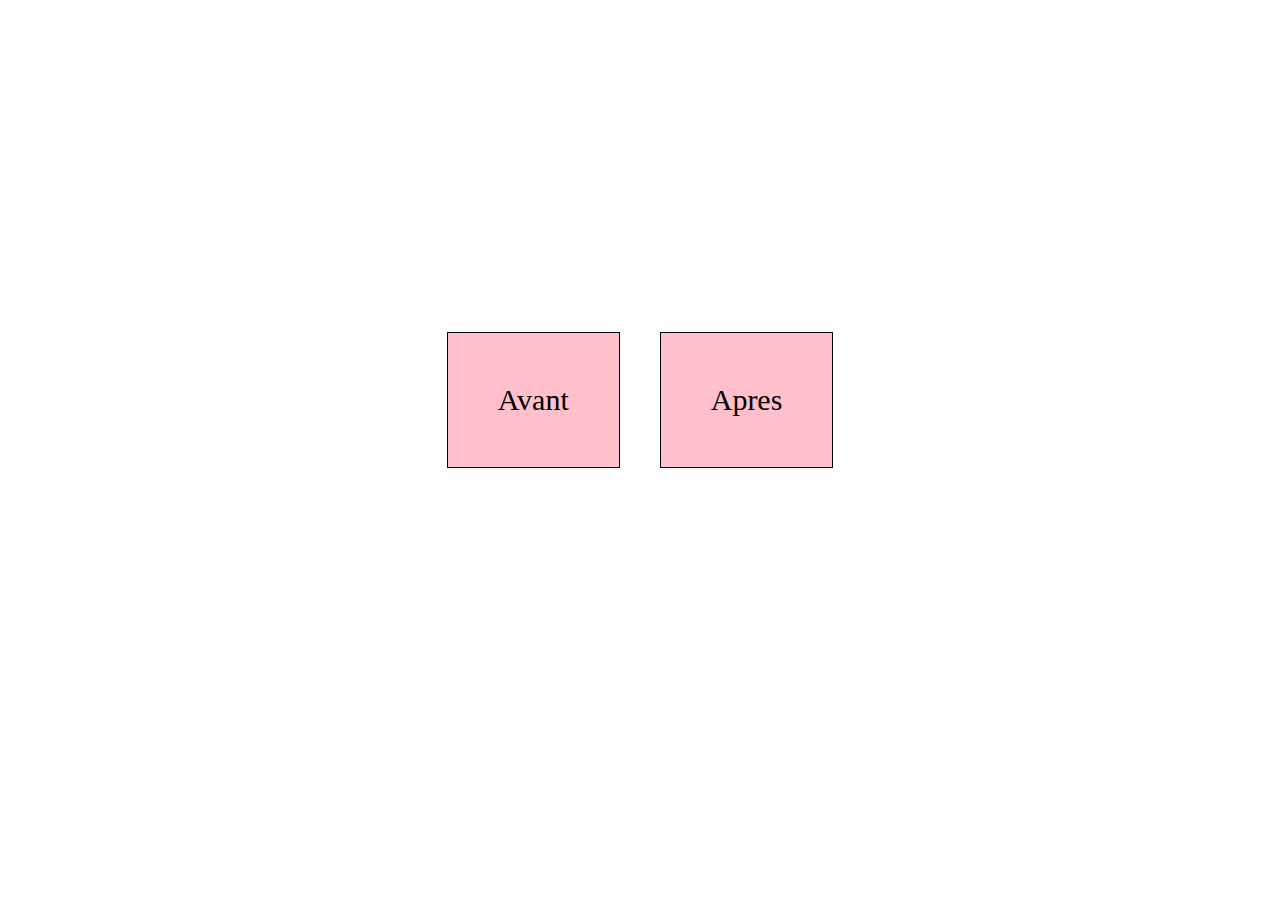
<file: index.html>
<!DOCTYPE html>
<html lang="fa-instagram">
<head>
    <meta charset="UTF-8">
    <meta http-equiv="X-UA-Compatible" content="IE=edge">
    <meta name="viewport" content="width=device-width, initial-scale=1.0">
    <title>Projet 4</title>
    <link rel="stylesheet" type="text/css" href="style.css">
</head>
<body>
    <div class="container">
        <a href="./Starting website/index.html" class="before">
            Avant
        </a>
        <a href="./Modified_website/index.html" class="after">
            Apres
        </a>
    </div>
    
</body>
</html>
</file>
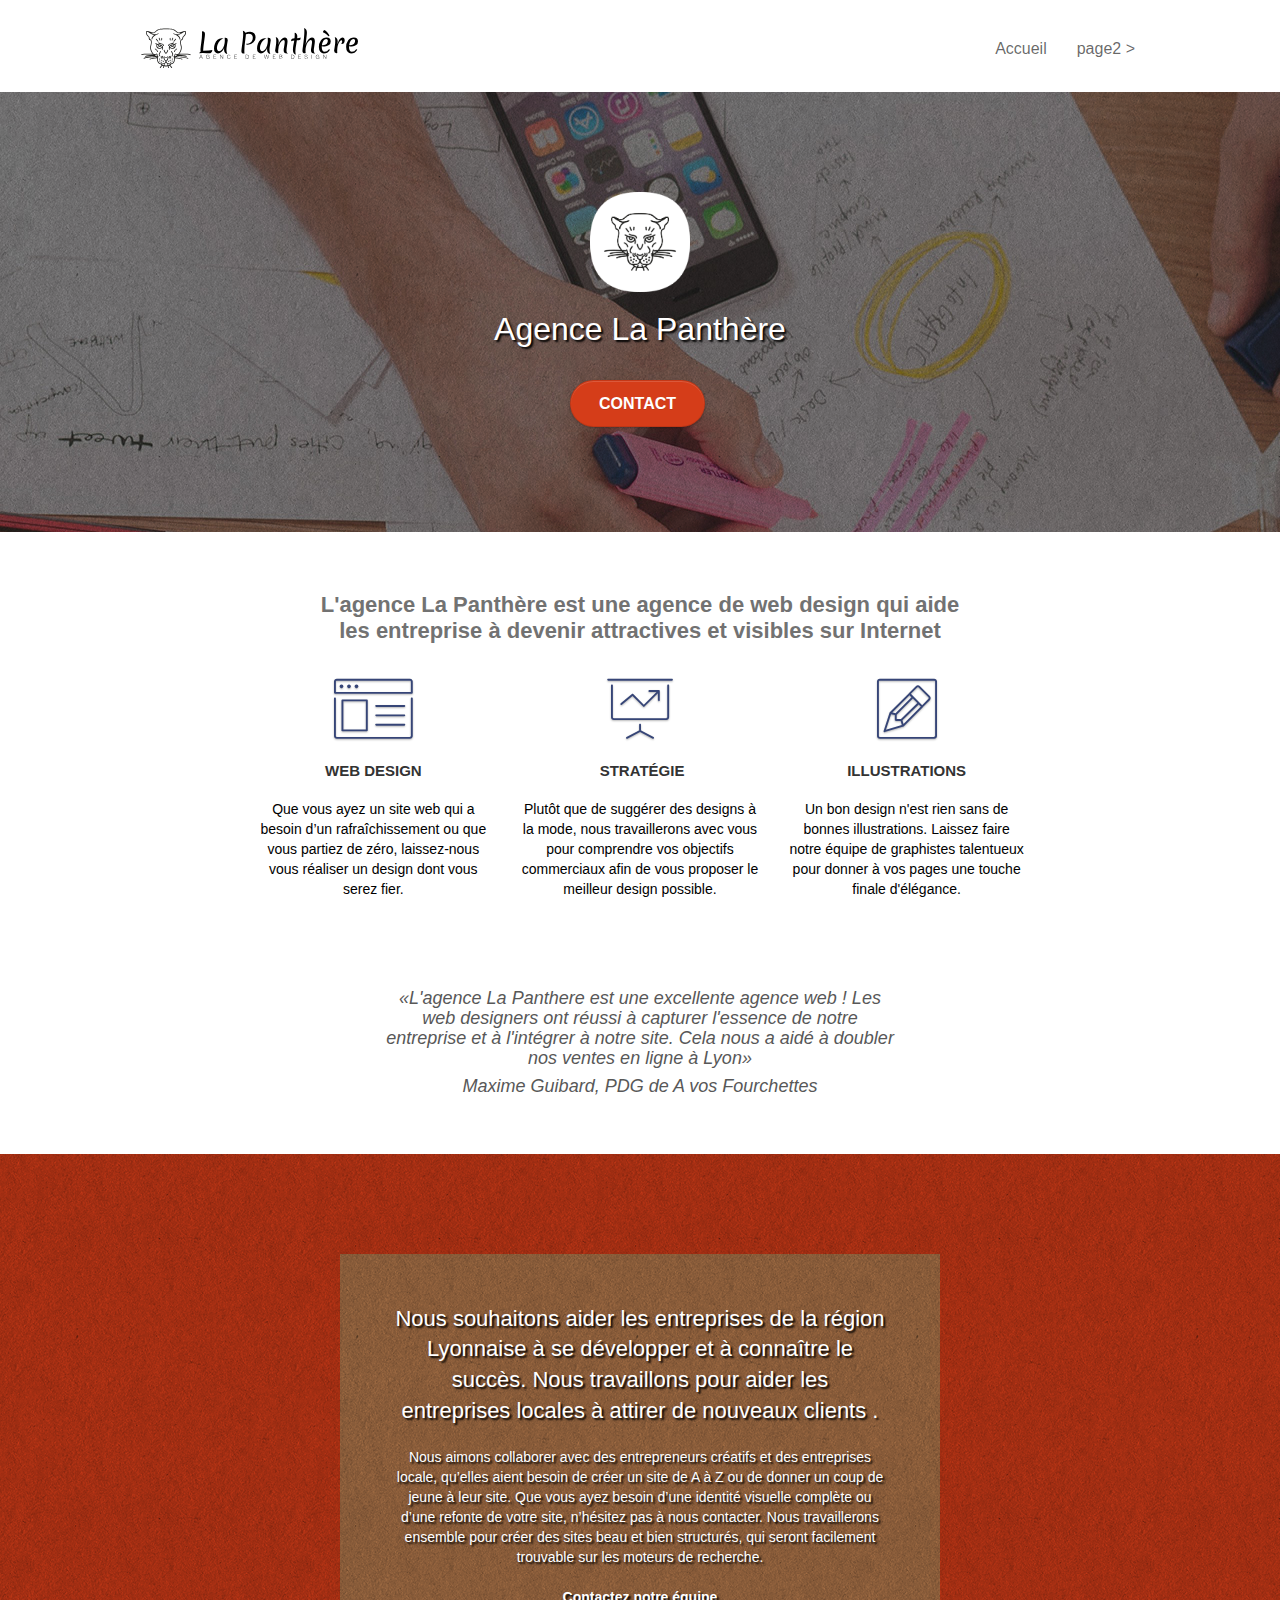
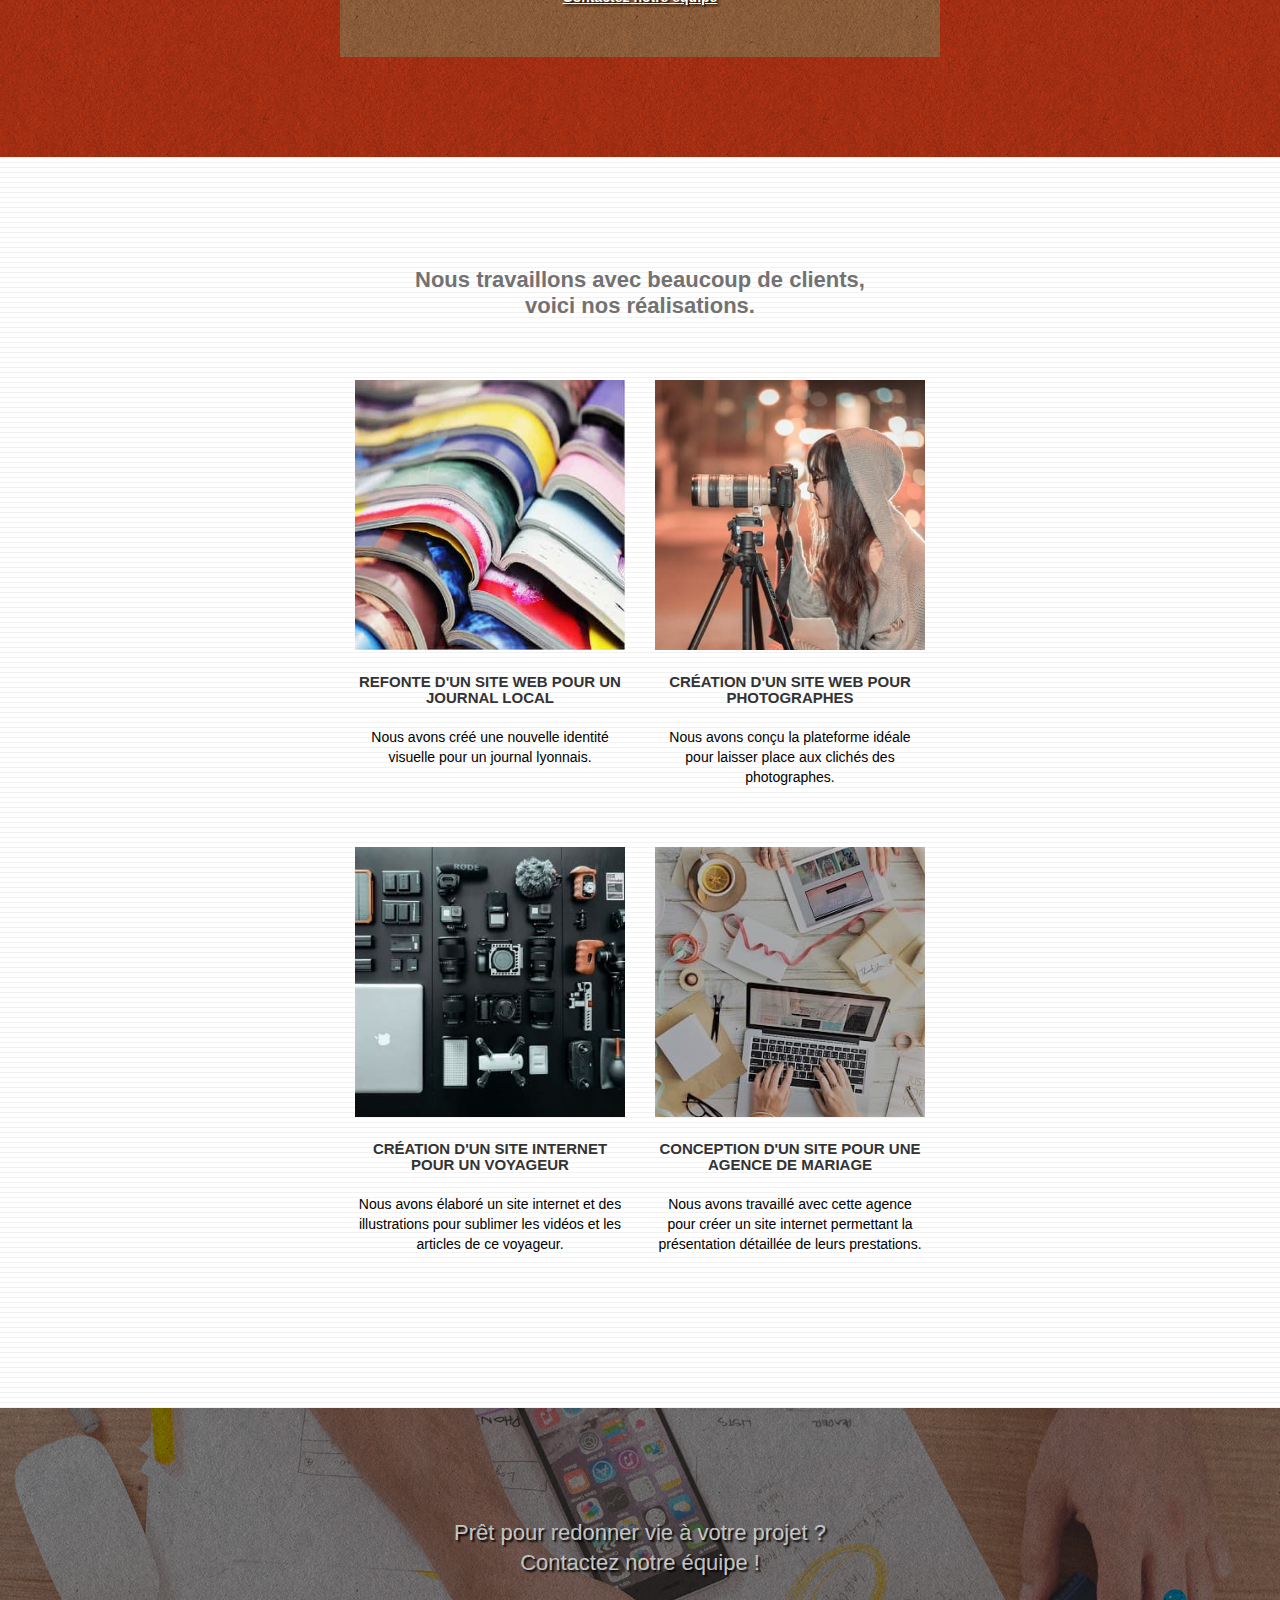
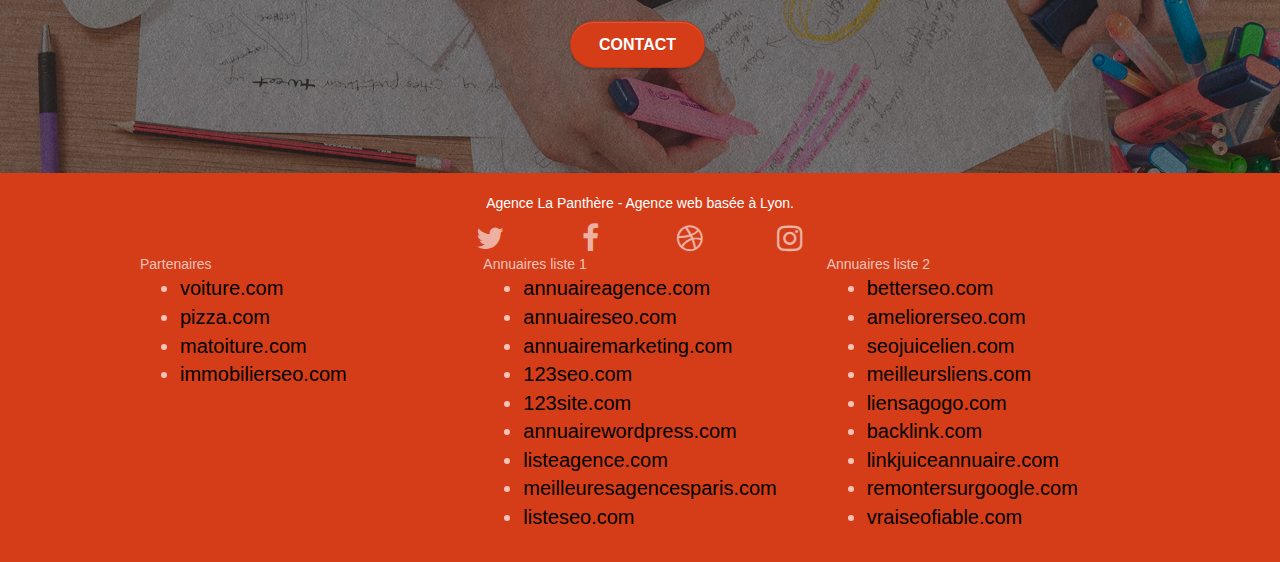
<file: Modified_website/index.html>
<!doctype html>
<html lang="fr">
<head>
    <meta charset="utf-8">
    <meta name="keywords" content="seo, google, site web, site internet, agence design paris, agence design, agence design,agence design,agence design,agence design,agence design,agence design,agence design,agence design">
	<meta name="description" content="Situé à Lyon , nos expert sont à votre disposition afin de réaliser pour vous une site web dont l'ergonomie et le design sont à votre image">
    <meta name="viewport" content="width=device-width, initial-scale=1.0, viewport-fit=cover">
    <link rel="shortcut icon" type="image/png" href="favicon.jpg">
    
	<link rel="stylesheet" type="text/css" href="./css/bootstrap.css">
	<link rel="stylesheet" type="text/css" href="style.css">
	<link rel="stylesheet" type="text/css" href="./css/font-awesome.css">
	<link rel="stylesheet" type="text/css" href="./css/et-line.css">
	
    
	<script src="./js/jquery-2.1.0.js"></script>
	<script src="./js/bootstrap.js"></script>
	<script src="./js/blocs.js"></script>
	<script src="./js/jquery.touchSwipe.js" defer></script>
	<script src="./js/gmaps.js"></script>

    <title>Entreprise de Webdesign à Lyon | La Panthere</title>

    
<!-- Analytics -->
 
<!-- Analytics END -->
    
</head>
<body>
<!-- Principal conteneur -->
<div class="page-container">
    
<!-- bloc-0 -->
<div class="bloc bgc-white l-bloc " id="bloc-0">
	<div class="container bloc-sm">

		<nav class="navbar row">
			<div class="navbar-header">
				<a class="navbar-brand" href="index.html"><img src="img/agence-la-panthere-monochrome.svg" alt="Agence de Webdesign situé à lyon La Panthere Logo" height="40" /></a>
				<button id="nav-toggle" type="button" class="ui-navbar-toggle navbar-toggle" data-toggle="collapse" data-target=".navbar-1">
					<span class="sr-only">Toggle navigation</span><span class="icon-bar"></span><span class="icon-bar"></span><span class="icon-bar"></span>
				</button>
			</div>
			<div class="collapse navbar-collapse navbar-1 special-dropdown-nav">
				<ul class="site-navigation nav navbar-nav">
					<li>
						<a href="index.html">Accueil</a>
					</li>
					<li>
					</li>
					<li>
						<a href="page2.html">page2 &gt;</a>
					</li>
				</ul>
			</div>
		</nav>
	</div>
</div>
<!-- bloc-0 END -->

<!-- bloc-1-presentation -->
<div class="bloc bgc-dark-slate-blue bg-banniere d-bloc bg-t-edge bloc-bg-texture texture-paper b-parallax" id="bloc-1-hero">
	<div class="container bloc-lg">
		<div class="row tight-width-whitespace">
			<div class="col-sm-12">
				<img src="img/logo.png" class="center-block image-resize-mode" width="100" alt="Logo de l'agence la Panthere" />
				<h1 class="text-center hero-bloc-text tc-white ">
					Agence La Panthère
				</h1>
				<div class="text-center">
					<a href="page2.html" class="btn btn-lg btn-clean btn-rd cta-hero btn-red-ocre" id="cta-hero">Contact</a>
				</div>
			</div>
		</div>
	</div>
</div>
<!-- bloc-1-presentation END -->

<!-- bloc-2-services -->
<div class="bloc bgc-white l-bloc" id="bloc-2-services">
	<div class="container bloc-md">
		<div class="row">
			<div class="col-sm-12 text-center">
				<h2 class="mg-md text-center">L'agence La Panthère est une agence de web design qui aide les entreprise à devenir attractives et visibles sur Internet</h2>
			</div>
		</div>
		<div class="row voffset-lg med-width-whitespace">
			<div class="col-sm-4">
				<div class="text-center">
					<span class="et-icon-browser sm-shadow icon-dark-slate-blue icons icon-lg"></span>
				</div>
				<h3 class="mg-md text-center">
					Web design
				</h3>
				<p class="text-center ">
					Que vous ayez un site web qui a besoin d&rsquo;un rafraîchissement ou que vous partiez de zéro, laissez-nous vous réaliser un design dont vous serez fier.
				</p>
			</div>
			<div class="col-sm-4">
				<div class="text-center">
					<span class="et-icon-presentation sm-shadow icon-dark-slate-blue icons icon-lg"></span>
				</div>
				<h3 class="mg-md text-center">
					&nbsp;Stratégie
				</h3>
				<p class="text-center ">
					Plutôt que de suggérer des designs à la mode, nous travaillerons avec vous pour comprendre vos objectifs commerciaux afin de vous proposer le meilleur design possible.<br>
				</p>
			</div>
			<div class="col-sm-4">
				<div class="text-center">
					<span class="et-icon-edit sm-shadow icon-dark-slate-blue icons icon-lg"></span>
				</div>
				<h3 class="mg-md text-center">
					Illustrations
				</h3>
				<p class="text-center ">
					Un bon design n'est rien sans de bonnes illustrations. Laissez faire notre équipe de graphistes talentueux pour donner à vos pages une touche finale d'élégance.
				</p>
			</div>
		</div>
		<div class="row voffset-lg voffset">
			<div class="text-center quote-bloc">
				<q>L'agence La Panthere est une excellente agence web ! Les web designers ont réussi à capturer l'essence de notre entreprise et à l'intégrer à notre site. Cela nous a aidé à doubler nos ventes en ligne à Lyon</q>
				<p>Maxime Guibard, PDG de A vos Fourchettes</p>
			</div>
		</div>
	</div>
</div>
<!-- bloc-2-services END -->

<!-- bloc-3-what-i-do -->
<div class="bloc tc-white bgc-atomic-tangerine bg-presentation d-bloc bloc-bg-texture texture-paper b-parallax" id="bloc-3-what-i-do">
	<div class="container bloc-lg">
		<div class="row tight-width-whitespace black-background">
			<div class="col-sm-12">
				<h2 class="mg-md text-center tc-white">
					Nous souhaitons aider les entreprises de la région Lyonnaise à se développer et à connaître le succès. Nous travaillons pour aider les entreprises locales à attirer de nouveaux clients .<br>
				</h2>
				<p class="text-center white">
					Nous aimons collaborer avec des entrepreneurs créatifs et des entreprises locale, qu’elles aient besoin de créer un site de A à Z ou de donner un coup de jeune à leur site. Que vous ayez besoin d’une identité visuelle complète ou d’une refonte de votre site, n’hésitez pas à nous contacter. Nous travaillerons ensemble pour créer des sites beau et bien structurés, qui seront facilement trouvable sur les moteurs de recherche. <br><br><a class="ltc-white bold-link" href="page2.html">Contactez notre équipe</a><br>
				</p>
			</div>
		</div>
	</div>
</div>
<!-- bloc-3-what-i-do END -->

<!-- bloc-4-portfolio -->
<div class="bloc bgc-white bg-lines-h2-bg bg-repeat l-bloc" id="bloc-4-portfolio">
	<div class="container bloc-lg">
		<div class="row">
			<div class="col-sm-12 text-center">
				<h2 class="mg-md text-center">Nous travaillons avec beaucoup de clients,<br> voici nos réalisations.</h2>

			</div>
		</div>
		<div class="row tight-width-whitespace portfolio-row">
			<div class="col-sm-6">
				<a href="#" data-lightbox="img/1.jpg" data-gallery-id="gallery-1" data-caption="Refonte d'un site web pour un journal local" data-frame="snapshot-lb"><img src="img/1.jpg" alt="Refonte d'un site web pour journal" class="img-responsive portfolio-thumb" /></a>
				<h3 class="mg-md text-center">
					Refonte d'un site web pour un journal local
				</h3>
				<p class="text-center">
					Nous avons créé une nouvelle identité visuelle pour un journal lyonnais.
				</p>
			</div>
			<div class="col-sm-6">
				<a href="#" data-lightbox="img/2.jpg" data-gallery-id="gallery-1" data-caption="Création d'un site web pour photographes" data-frame="snapshot-lb"><img src="img/2.jpg" class="img-responsive portfolio-thumb" alt="Création d'un site web pour photographes" /></a>
				<h3 class="mg-md text-center">
					Création d'un site web pour photographes
				</h3>
				<p class="text-center">
					Nous avons conçu la plateforme idéale pour laisser place aux clichés des photographes.
				</p>
			</div>
		</div>
		<div class="row tight-width-whitespace portfolio-row">
			<div class="col-sm-6">
				<a href="#" data-lightbox="img/3.jpg" data-gallery-id="gallery-1" data-caption="Création d'un site internet pour un voyageur" data-frame="snapshot-lb"><img src="img/3.jpg" class="img-responsive portfolio-thumb" alt="Création d'un site web pour voyageur"/></a>
				<h3 class="mg-md text-center">
					Création d'un site internet pour un voyageur
				</h3>
				<p class="text-center">
					Nous avons élaboré un site internet et des illustrations pour sublimer les vidéos et les articles de ce voyageur.
				</p>
			</div>
			<div class="col-sm-6">
				<a href="#" data-lightbox="img/4.jpg" data-gallery-id="gallery-1" data-caption="Conception d'un site pour une agence de mariage" data-frame="snapshot-lb"><img src="img/4.jpg" class="img-responsive portfolio-thumb" alt="Création d'un site web pour agence de mariage" /></a>
				<h3 class="mg-md text-center">
					Conception d'un site pour une agence de mariage
				</h3>
				<p class="text-center">
					Nous avons travaillé avec cette agence pour créer un site internet permettant la présentation détaillée de leurs prestations.
				</p>
			</div>
		</div>
	</div>
</div>
<!-- bloc-4-portfolio END -->

<!-- bloc-5-cta -->
<div class="bloc bgc-dark-slate-blue bg-banniere d-bloc bloc-bg-texture texture-paper" id="bloc-5-cta">
	<div class="container bloc-lg">
		<div class="row">
			<h2 class="mg-md text-center tc-white">
				Prêt pour redonner vie à votre projet ?<br>Contactez notre équipe !
			</h2>
			<div class="col-sm-12 text-center">
				<a href="page2.html" class="btn btn-red-ocre btn-clean btn-rd btn-lg cta-hero">Contact</a>
			</div>
		</div>
	</div>
</div>
<!-- bloc-5-cta END -->

<!-- Footer - bloc-8 -->
<div class="bloc bgc-atomic-tangerine d-bloc" id="bloc-8">
	<div class="container bloc-sm">
		<div class="row">
			<div class="col-sm-12">
				<p class="text-center white">
					Agence La Panthère - Agence web basée à Lyon.<br>
				</p>
				<div class="row row-no-gutters social">
					<div class="col-sm-3">
						<div class="text-center">
							<a class="social" aria-label="lien vers la page twitter" href="index.html"><span class="fa fa-twitter icon-md"></span></a>
						</div>
					</div>
					<div class="col-sm-3">
						<div class="text-center">
							<a class="social" aria-label="lien vers la page facebook" href="index.html"><span class="fa fa-facebook icon-md"></span></a>
						</div>
					</div>
					<div class="col-sm-3">
						<div class="text-center">
							<a class="social" aria-label="lien vers la page dribbble" href="index.html"><span class="fa fa-dribbble icon-md"></span></a>
						</div>
					</div>
					<div class="col-sm-3">
						<div class="text-center">
							<a class="social" aria-label="lien vers le compte instagram" href="index.html"><span class="fa fa-instagram icon-md"></span></a>
						</div>
					</div>
				</div>
				<div class="row">
					<div class="col-sm-4">
						Partenaires
							<ul>
								<li><a href="voiture.com">voiture.com</a></li>
								<li><a href="pizza.com">pizza.com</a></li>
								<li><a href="matoiture.com">matoiture.com</a></li>
								<li><a href="immobilierseo.com">immobilierseo.com</a></li>
							</ul>		
					</div>
					<div class="col-sm-4">
						Annuaires liste 1
						<ul>
							<li><a href="annuaireagence.com">annuaireagence.com</a></li>
							<li><a href="annuaireseo.com">annuaireseo.com</a></li>
							<li><a href="annuairemarketing.com">annuairemarketing.com</a></li>
							<li><a href="123seoture.com">123seo.com</a></li>
							<li><a href="123site.com">123site.com</a></li>
							<li><a href="annuairewordpress.com">annuairewordpress.com</a></li>
							<li><a href="listeagence.com">listeagence.com</a></li>
							<li><a href="meilleuresagencesparis.com">meilleuresagencesparis.com</a></li>
							<li><a href="listeseo.com">listeseo.com</a></li>
						</ul>
					</div>
					<div class="col-sm-4">
						Annuaires liste 2
						<ul>
							<li><a href="betterseo.com">betterseo.com</a></li>
							<li><a href="ameliorerseo.com">ameliorerseo.com</a></li>
							<li><a href="seojuicelien.com">seojuicelien.com</a></li>
							<li><a href="meilleursliens.com">meilleursliens.com</a></li>
							<li><a href="liensagogo.com">liensagogo.com</a></li>
							<li><a href="backlink.com">backlink.com</a></li>
							<li><a href="linkjuiceannuaire.com">linkjuiceannuaire.com</a></li>
							<li><a href="remontersurgoogle.com">remontersurgoogle.com</a></li>
							<li><a href="vraiseofiable.com">vraiseofiable.com</a></li>
						</ul>
					</div>
				</div>
			</div>
		</div>
	</div>
</div>
<!-- Footer - bloc-8 END -->

</div>
<!-- Principal conteneur END -->
    

</body>
</html>
</file>
<file: style.css>
*, ::before, ::after {
    margin: 0;
    padding: 0;
}

.container {
    width: 100%;
    height: 800px;
    display: flex;
    justify-content: center;
    align-items: center;
}

.before, .after {
    margin: 20px;
    padding: 50px;
    font-size: 30px;
    color: black;
    text-decoration: none;
    background-color: pink;
    border: 1px solid black;
}
</file>
<file: Modified_website/style.css>
body {
    margin: 0;
    padding: 0;
    background: #FFF;
    overflow-x: hidden;
    -webkit-font-smoothing: antialiased;
    -moz-osx-font-smoothing: grayscale;
}

a,
button {
    transition: all .3s ease-in-out;
    outline: none!important;
}

a:hover {
    text-decoration: none;
    cursor: pointer;
}

#page-loading-blocs-notifaction {
    position: fixed;
    top: 0;
    bottom: 0;
    width: 100%;
    z-index: 100000;
    background: #FFFFFF url("img/pageload-spinner.gif") no-repeat center center;
}

.bloc {
    width: 100%;
    clear: both;
    background: 50% 50% no-repeat;
    padding: 0 50px;
    -webkit-background-size: cover;
    -moz-background-size: cover;
    -o-background-size: cover;
    background-size: cover;
    position: relative;
}

.bloc .container {
    padding-left: 0;
    padding-right: 0;
}

.bloc-lg {
    padding: 100px 50px;
}

.bloc-md {
    padding: 50px;
}

.bloc-sm {
    padding: 20px 50px;
}

.bg-center,
.bg-l-edge,
.bg-r-edge,
.bg-t-edge,
.bg-b-edge,
.bg-tl-edge,
.bg-bl-edge,
.bg-tr-edge,
.bg-br-edge,
.bg-repeat {
    -webkit-background-size: auto!important;
    -moz-background-size: auto!important;
    -o-background-size: auto!important;
    background-size: auto!important;
}

.bg-repeat {
    background: repeat;
}

.bg-t-edge {
    background: top no-repeat;
}

.bloc-bg-texture::before {
    content: "";
    background-size: 2px 2px;
    position: absolute;
    top: 0;
    bottom: 0;
    left: 0;
    right: 0;
}

.texture-paper::before {
    background: url("img/texture-paper.png");
    background-size: 280px 280px;
}

.b-parallax {
    background-attachment: fixed;
}

.d-bloc {
    color: rgba(255, 255, 255, .7);
}

.d-bloc button:hover {
    color: rgba(255, 255, 255, .9);
}

.d-bloc .icon-round,
.d-bloc .icon-square,
.d-bloc .icon-rounded,
.d-bloc .icon-semi-rounded-a,
.d-bloc .icon-semi-rounded-b {
    border-color: rgba(255, 255, 255, .9);
}

.d-bloc .divider-h span {
    border-color: rgba(255, 255, 255, .2);
}

.d-bloc .a-btn,
.d-bloc .navbar a,
.d-bloc .navbar-brand,
.d-bloc a .icon-sm,
.d-bloc a .icon-md,
.d-bloc a .icon-lg,
.d-bloc a .icon-xl,
.d-bloc h1 a,
.d-bloc h2 a,
.d-bloc h3 a,
.d-bloc h4 a,
.d-bloc h5 a,
.d-bloc h6 a,
.d-bloc p a {
    color: rgba(255, 255, 255, .6);
}

.d-bloc .a-btn:hover,
.d-bloc .navbar a:hover,
.d-bloc .navbar-brand:hover,
.d-bloc a:hover .icon-sm,
.d-bloc a:hover .icon-md,
.d-bloc a:hover .icon-lg,
.d-bloc a:hover .icon-xl,
.d-bloc h1 a:hover,
.d-bloc h2 a:hover,
.d-bloc h3 a:hover,
.d-bloc h4 a:hover,
.d-bloc h5 a:hover,
.d-bloc h6 a:hover,
.d-bloc p a:hover {
    color: rgba(255, 255, 255, 1);
}

.d-bloc .navbar-toggle .icon-bar {
    background: rgba(255, 255, 255, 1);
}

.d-bloc .btn-wire,
.d-bloc .btn-wire:hover {
    color: rgba(255, 255, 255, 1);
    border-color: rgba(255, 255, 255, 1);
}

.d-bloc .panel {
    color: rgba(0, 0, 0, .5);
}

.d-bloc .panel button:hover {
    color: rgba(0, 0, 0, .7);
}

.d-bloc .panel icon {
    border-color: rgba(0, 0, 0, .7);
}

.d-bloc .panel .divider-h span {
    border-color: rgba(0, 0, 0, .1);
}

.d-bloc .panel .a-btn {
    color: rgba(0, 0, 0, .6);
}

.d-bloc .panel .a-btn:hover {
    color: rgba(0, 0, 0, 1);
}

.d-bloc .panel .btn-wire,
.d-bloc .panel .btn-wire:hover {
    color: rgba(0, 0, 0, .7);
    border-color: rgba(0, 0, 0, .3);
}

.d-bloc .panel,
.l-bloc {
    color: rgba(0, 0, 0, .5);
}

.d-bloc .panel button:hover,
.l-bloc button:hover {
    color: rgba(0, 0, 0, .7);
}

.l-bloc .icon-round,
.l-bloc .icon-square,
.l-bloc .icon-rounded,
.l-bloc .icon-semi-rounded-a,
.l-bloc .icon-semi-rounded-b {
    border-color: rgba(0, 0, 0, .7);
}

.d-bloc .panel .divider-h span,
.l-bloc .divider-h span {
    border-color: rgba(0, 0, 0, .1);
}

.d-bloc .panel .a-btn,
.l-bloc .a-btn,
.l-bloc .navbar a,
.l-bloc .navbar-brand,
.l-bloc a .icon-sm,
.l-bloc a .icon-md,
.l-bloc a .icon-lg,
.l-bloc a .icon-xl,
.l-bloc h1 a,
.l-bloc h2 a,
.l-bloc h3 a,
.l-bloc h4 a,
.l-bloc h5 a,
.l-bloc h6 a,
.l-bloc p a {
    color: rgba(0, 0, 0, .6);
}

.d-bloc .panel .a-btn:hover,
.l-bloc .a-btn:hover,
.l-bloc .navbar a:hover,
.l-bloc .navbar-brand:hover,
.l-bloc a:hover .icon-sm,
.l-bloc a:hover .icon-md,
.l-bloc a:hover .icon-lg,
.l-bloc a:hover .icon-xl,
.l-bloc h1 a:hover,
.l-bloc h2 a:hover,
.l-bloc h3 a:hover,
.l-bloc h4 a:hover,
.l-bloc h5 a:hover,
.l-bloc h6 a:hover,
.l-bloc p a:hover {
    color: rgba(0, 0, 0, 1);
}

.l-bloc .navbar-toggle .icon-bar {
    color: rgba(0, 0, 0, .6);
}

.d-bloc .panel .btn-wire,
.d-bloc .panel .btn-wire:hover,
.l-bloc .btn-wire,
.l-bloc .btn-wire:hover {
    color: rgba(0, 0, 0, .7);
    border-color: rgba(0, 0, 0, .3);
}

.voffset {
    margin-top: 30px;
}

.voffset-lg {
    margin-top: 80px;
}

.row-no-gutters {
    margin-right: 0;
    margin-left: 0;
}

.row.row-no-gutters > [class^="col-"],
.row.row-no-gutters > [class*=" col-"] {
    padding-right: 0;
    padding-left: 0;
}

#bloc-1-hero h1 {
    font-size: 32px;
}

.navbar {
    margin-bottom: 0;
    z-index: 1;
}

.navbar-brand {
    height: auto;
    padding: 3px 15px;
    font-size: 25px;
    font-weight: normal;
    font-weight: 600;
    line-height: 44px;
}

.navbar-brand img {
    max-height: 200px;
    margin: 0 5px 0 0;
    display: inline;
}

.navbar-brand img[src$=svg] {
    min-width: 100px;
}

.nav-center .navbar-brand img {
    margin: 0;
}

.navbar .nav {
    padding-top: 2px;
    margin-right: -16px;
    float: right;
    z-index: 1;
}

.nav > li {
    float: left;
    margin-top: 4px;
    font-size: 16px;
}

.navbar-nav .open .dropdown-menu > li > a {
    text-align: inherit;
}

.nav > li a:hover,
.nav > li a:focus {
    background: transparent;
}

.navbar-toggle {
    margin: 10px 10px 0 0;
    border: 0px;
}

.navbar-toggle:hover {
    background: transparent!important;
}

.navbar-toggle .icon-bar {
    background-color: rgba(0, 0, 0, .5);
    width: 26px;
}

.nav-invert .navbar .nav {
    float: left;
}

.nav-invert .navbar-header,
.nav-invert .navbar-brand {
    float: right;
    position: relative;
    z-index: 2;
}

@media (min-width: 768px) {
    .site-navigation {
        position: absolute;
        top: 50%;
        right: 20px;
        transform: translate(0, -50%);
        -webkit-transform: translateY(-50%);
    }
    .nav > li .dropdown-menu a,
    .nav > li .dropdown-menu a:hover {
        color: #484848;
    }
    .nav-invert .site-navigation {
        left: 0;
        right: 0;
    }
    .nav-center {
        text-align: center;
    }
    .nav-center .navbar-header {
        width: 100%;
    }
    .nav-center .navbar-header,
    .nav-center .navbar-brand,
    .nav-center .nav > li {
        float: none;
        display: inline-block;
    }
    .nav-center .site-navigation {
        position: relative;
        width: 100%;
        right: 0;
        margin-right: 0px;
        margin-top: 20px;
    }
    .nav-center.mini-nav .navbar-toggle {
        float: none;
        margin: 10px auto 0;
    }
}

.nav > li > .dropdown a {
    background: none!important;
    display: block;
    padding: 14px 15px;
}

nav .caret {
    margin: 0 5px;
}

.dropdown-menu .dropdown-menu {
    top: -8px;
    left: 100%;
}

.dropdown-menu .dropmenu-flow-right {
    top: 100%;
    left: 0;
    margin-left: -1px;
    border-top-left-radius: 0;
    border-top-right-radius: 0;
}

.dropdown-menu .dropdown span {
    border: 4px solid black;
    border-top-color: transparent;
    border-right-color: transparent;
    border-bottom-color: transparent;
    margin: 6px -5px 0 0!important;
    float: right;
}

.mg-md {
    margin-top: 10px;
    margin-bottom: 20px;
}

.mg-lg {
    margin-top: 10px;
    margin-bottom: 40px;
}

.btn {
    margin: 0 5px 5px 0;
}

.btn.pull-right {
    margin: 0 0 5px 5px;
}

.btn-d,
.btn-d:hover,
.btn-d:focus {
    color: #FFF;
    background: rgba(0, 0, 0, .3);
}

button {
    outline: none!important;
}

.btn-rd {
    border-radius: 40px;
}

.btn-clean {
    border: 1px solid rgba(0, 0, 0, .08);
    border-bottom-color: rgba(0, 0, 0, .1);
    text-shadow: 0 1px 0 rgba(0, 0, 1, .1);
    box-shadow: 0 1px 3px rgba(0, 0, 1, .25), inset 0 1px 0 0 rgba(255, 255, 255, .15);
}

.icon-md {
    font-size: 30px!important;
}

.icon-lg {
    font-size: 60px!important;
}

.sm-shadow {
    text-shadow: 0 1px 2px rgba(0, 0, 0, .3);
}

.panel-sq,
.panel-sq .panel-heading,
.panel-sq .panel-footer {
    border-radius: 0;
}

.panel-rd {
    border-radius: 30px;
}

.panel-rd .panel-heading {
    border-radius: 29px 29px 0 0;
}

.panel-rd .panel-footer {
    border-radius: 0 0 29px 29px;
}

.form-control {
    border-color: rgba(0, 0, 0, .1);
    box-shadow: none;
}

.scrollToTop {
    width: 40px;
    height: 40px;
    position: fixed;
    bottom: 20px;
    right: 20px;
    opacity: 0;
    z-index: 500;
    transition: all .3s ease-in-out;
}

.scrollToTop span {
    margin-top: 6px;
}

.showScrollTop {
    font-size: 14px;
    opacity: 1;
}

a[data-lightbox] {
    position: relative;
    display: block;
    text-align: center;
}

a[data-lightbox]:hover::before {
    content: "+";
    font-family: "HelveticaNeue-Light", "Helvetica Neue Light", "Helvetica Neue", Helvetica, Arial;
    font-size: 32px;
    width: 50px;
    height: 50px;
    margin-left: -25px;
    border-radius: 50%;
    background: rgba(0, 0, 0, .6);
    color: #FFF;
    font-weight: 100;
    z-index: 1;
    position: absolute;
    top: 50%;
    transform: translateY(-50%);
    -webkit-transform: translateY(-50%);
}

a[data-lightbox]:hover img {
    opacity: 0.6;
    -webkit-animation-fill-mode: none;
    animation-fill-mode: none;
}

#lightbox-modal {
    display: flex;
    align-items: center;
}

#lightbox-modal .modal-dialog {
    width: 90%;
    max-width: 900px;
    margin: 0 auto 0;
}

#lightbox-modal .modal-dialog img {
    max-height: 90vh;
    margin: 0 auto;
}

.lightbox-caption {
    padding: 20px;
    color: #FFF;
    background: rgba(0, 0, 0, .5);
    position: absolute;
    left: 15px;
    right: 15px;
    bottom: 5px;
}

.close-lightbox {
    color: #FFF;
    font-size: 30px;
    position: absolute;
    top: 20px;
    right: 20px;
    z-index: 20;
    background: rgba(0, 0, 0, .5);
    border: none;
    line-height: 30px;
    padding: 0 9px 5px;
    opacity: 0.3;
}

.close-lightbox:hover,
.next-lightbox:hover,
.prev-lightbox:hover {
    opacity: 1.0;
    color: #FFF;
}

.next-lightbox,
.prev-lightbox {
    font-size: 20px;
    color: rgba(255, 255, 255, .9);
    background: rgba(0, 0, 0, .5);
    transition: all .2s ease-in-out;
    position: absolute;
    top: 45%;
    z-index: 1;
    opacity: 0.4;
}

.next-lightbox {
    padding: 6px 8px 1px 13px;
    right: 25px;
}

.prev-lightbox {
    padding: 6px 13px 1px 10px;
    left: 25px;
}

.snapshot-lb .modal-body {
    padding-bottom: 45px;
}

.snapshot-lb .lightbox-caption {
    padding: 0;
    color: rgba(0, 0, 0, .5);
    background: none;
}

h1,
h2,
h3,
h4,
h5,
h6,
p,
label,
.btn,
a {
    font-family: "helvetica";
    font-weight: 400;
    color: #000000;
}

.container {
    max-width: 1000px;
}

.hero-bloc-text {
    font-size: 38px;
}

.hero-bloc-text-sub {
    font-size: 36px;
}

.statement-bloc-text {
    line-height: 26px;
    font-style: italic;
    font-size: 20px;
    text-align: center;
    font-weight: lighter;
    max-width: 520px;
    margin: auto auto auto auto;
}

p {
    font-size: 1.4rem;
}

.tight-width-whitespace {
    max-width: 600px;
    margin: auto auto auto auto;
}

.h1 {
    font-size: 20px;
    font-family: "Open Sans";
}

.cta-hero {
    margin-top: 22px;
    color: #FFFFFF!important;
    text-transform: uppercase;
    padding: 12px 28px 12px 28px;
    font-size: 16px;
    font-weight: 700;
}

.social {
    max-width: 400px;
    margin: auto auto auto auto;
}

h2 {
    font-size: 22px;
    line-height: 1.4em;
}

#bloc-2-services h2, #bloc-4-portfolio h2 {
    width: 65%;
    margin: 10px auto;
    font-weight: 600;
    line-height: 1.2;
    color : #727272;
}

.med-width-whitespace {
    max-width: 800px;
    margin: auto auto auto auto;
    box-shadow: 0px 0px 0px #000000;
}

h3 {
    font-size: 15px;
    text-transform: uppercase;
    font-weight: 700;
    color: #333333!important;
}

.quote-bloc {
    width: 50%;
    margin: 0 auto;
}

.quote-bloc q, .quote-bloc p {
    font-size: 18px;
    line-height:0.8 ;
    font-weight: 500;
    color: #585858;
    font-style: italic;
}

.quote-bloc p {
    margin-top: 10px;
}

h1 {
    color: #333333!important;
}

h4 {
    color: #333333!important;
}

.icons {
    margin-bottom: 14px;
    margin-top: 24px;
}

.white {
    color: #FFFFFF!important;
}

.portfolio-thumb {
    margin-bottom: 24px;
}

.portfolio-row {
    margin-bottom: 44px;
    margin-top: 50px;
}

.avatar {
    box-shadow: 0px 4px 9px rgba(0, 0, 0, 0.3);
}

.black-background {
    background-color: rgba(165, 147, 99, 0.7);
    padding: 40px 40px 40px 40px;
}

.bold-link {
    font-weight: 900;
    text-decoration: underline!important;
}

.bgc-white {
    background-color: #FFFFFF;
}

.bgc-dark-slate-blue {
    background-color: #364577;
}

.bgc-atomic-tangerine {
    background-color: #D53D19;
}

.tc-white {
    color: white!important;
    text-shadow: 2px 2px 2px black;
}

.btn-red-ocre {
    background-color: #D53D19;
    color: #FFFFFF!important;
}

.ltc-white {
    color: #FFFFFF!important;
}

.ltc-white:hover {
    color: #cccccc!important;
}

.ltc-atomic-tangerine {
    color: #F3976C!important;
}

.ltc-atomic-tangerine:hover {
    color: #c27956!important;
}

.icon-dark-slate-blue {
    color: #364577!important;
    border-color: #364577!important;
}

.bg-dots-bg {
    background-image: url("img/dots-bg.png");
}

.bg-lines-h2-bg {
    background-image: url("img/lines-h2-bg.png");
}

.bg-banniere {
    background-image: url("img/agence-la-panthere.jpg");
}

.bg-presentation {
    background-image: url("img/image-de-presentation.jpg");
}

@media (max-width: 1024px) {
    .bloc {
        padding-left: 20px;
        padding-right: 20px;
    }
    .bloc.full-width-bloc,
    .bloc-tile-2.full-width-bloc .container,
    .bloc-tile-3.full-width-bloc .container,
    .bloc-tile-4.full-width-bloc .container {
        padding-left: 0;
        padding-right: 0;
    }
}

@media (max-width: 992px) and (min-width: 768px) {
    .navbar .nav {
        max-width: 80%
    }
    .nav-center.navbar .nav {
        max-width: 100%
    }
}

@media only screen and (min-device-width: 768px) and (max-device-width: 1024px) and (orientation: landscape) {
    .b-parallax {
        background-attachment: scroll;
    }
}

@media only screen and (min-device-width: 1024px) and (max-device-width: 1366px) and (-webkit-min-device-pixel-ratio: 1.5) {
    .b-parallax {
        background-attachment: scroll;
    }
}

@media (max-width: 991px) {
    .container {
        width: 100%;
    }
    .b-parallax {
        background-attachment: scroll;
    }
    .page-container,
    #hero-bloc {
        overflow-x: hidden;
        position: relative;
    }
    .bloc {
        padding-left: constant(safe-area-inset-left);
        padding-right: constant(safe-area-inset-right);
    }
    .bloc-group,
    .bloc-group .bloc {
        display: block;
        width: 100%;
    }
    .bloc-fill-screen .fill-bloc-top-edge,
    .bloc-fill-screen .fill-bloc-bottom-edge {
        padding: 0 20px;
        padding-left: constant(safe-area-inset-left);
        padding-right: constant(safe-area-inset-right);
    }
}

@media (max-width: 767px) {
    .page-container {
        overflow-x: hidden;
        position: relative;
    }
    h1,
    h2,
    h3,
    h4,
    h5,
    h6,
    p,
    #disqus_thread {
        padding-left: 10px!important;
        padding-right: 10px!important;
    }
    .b-parallax {
        background-attachment: scroll;
    }
    .navbar .nav {
        padding-top: 0;
        border-top: 1px solid rgba(0, 0, 0, .2);
        float: none!important;
    }
    .navbar.row {
        margin-left: 0;
        margin-right: 0;
    }
    .site-navigation {
        position: inherit;
        transform: none;
        -webkit-transform: none;
        -ms-transform: none;
    }
    .nav > li {
        margin-top: 0;
        border-bottom: 1px solid rgba(0, 0, 0, .1);
        background: rgba(0, 0, 0, .05);
        text-align: left;
        padding-left: 15px;
        width: 100%;
    }
    .nav > li:hover {
        background: rgba(0, 0, 0, .08);
    }
    .dropdown .dropdown a .caret {
        float: none;
        margin: 5px 0 0 10px!important;
        border: 4px solid black;
        border-bottom-color: transparent;
        border-right-color: transparent;
        border-left-color: transparent;
    }
    #hero-bloc .navbar .nav {
        background: rgba(0, 0, 0, .8);
    }
    #hero-bloc .navbar .nav a {
        color: rgba(255, 255, 255, .6);
    }
    .hero {
        padding: 50px 0;
    }
    .hero-nav {
        left: -1px;
        right: -1px;
    }
    .navbar-collapse {
        padding: 0;
        overflow-x: hidden;
        -webkit-box-shadow: none;
        box-shadow: none;
    }
    .navbar-brand img {
        max-height: 40px;
        width: auto;
    }
    .nav-invert .navbar-header {
        float: none;
        width: 100%;
    }
    .nav-invert .navbar-toggle {
        float: left;
        margin-left: 10px;
    }
    .bloc {
        padding-left: 0;
        padding-right: 0;
    }
    .bloc-xxl,
    .bloc-xl,
    .bloc-lg {
        padding: 40px 0;
    }
    .bloc-sm,
    .bloc-md {
        padding-left: 0;
        padding-right: 0;
    }
    .bloc-tile-2 .container,
    .bloc-tile-3 .container,
    .bloc-tile-4 .container,
    .bloc-fill-screen .fill-bloc-top-edge,
    .bloc-fill-screen .fill-bloc-bottom-edge {
        padding-left: 0;
        padding-right: 0;
    }
    .a-block {
        padding: 0 10px;
    }
    .btn-dwn {
        display: none;
    }
    .voffset {
        margin-top: 5px;
    }
    .voffset-md {
        margin-top: 20px;
    }
    .voffset-lg {
        margin-top: 30px;
    }
    form {
        padding: 5px;
    }
    .close-lightbox {
        display: inline-block;
    }
    .blocsapp-device-iphone5 {
        background-size: 216px 425px;
        padding-top: 60px;
        width: 216px;
        height: 425px;
    }
    .blocsapp-device-iphone5 img {
        width: 180px;
        height: 320px;
    }
}

@media (max-width: 400px) {
    .bloc {
        padding-left: 0;
        padding-right: 0;
    }
}

@media (max-width: 767px) {
    .bloc-mob-center-text {
        text-align: center;
    }
}


#bloc-8 ul li{
    font-size: 2rem;
}
</file>
<file: Modified_website/css/et-line.css>
@font-face {
    font-family: et-line;
    src: url(../fonts/et-line.eot);
    src: url(../fonts/et-line.eot?#iefix) format('embedded-opentype'), url(../fonts/et-line.woff) format('woff'), url(../fonts/et-line.ttf) format('truetype'), url(../fonts/et-line.svg#et-line) format('svg');
    font-weight: 400;
    font-style: normal
}

.et-icon-adjustments,
.et-icon-alarmclock,
.et-icon-anchor,
.et-icon-aperture,
.et-icon-attachment,
.et-icon-bargraph,
.et-icon-basket,
.et-icon-beaker,
.et-icon-bike,
.et-icon-book-open,
.et-icon-briefcase,
.et-icon-browser,
.et-icon-calendar,
.et-icon-camera,
.et-icon-caution,
.et-icon-chat,
.et-icon-circle-compass,
.et-icon-clipboard,
.et-icon-clock,
.et-icon-cloud,
.et-icon-compass,
.et-icon-desktop,
.et-icon-dial,
.et-icon-document,
.et-icon-documents,
.et-icon-download,
.et-icon-dribbble,
.et-icon-edit,
.et-icon-envelope,
.et-icon-expand,
.et-icon-facebook,
.et-icon-flag,
.et-icon-focus,
.et-icon-gears,
.et-icon-genius,
.et-icon-gift,
.et-icon-global,
.et-icon-globe,
.et-icon-googleplus,
.et-icon-grid,
.et-icon-happy,
.et-icon-hazardous,
.et-icon-heart,
.et-icon-hotairballoon,
.et-icon-hourglass,
.et-icon-key,
.et-icon-laptop,
.et-icon-layers,
.et-icon-lifesaver,
.et-icon-lightbulb,
.et-icon-linegraph,
.et-icon-linkedin,
.et-icon-lock,
.et-icon-magnifying-glass,
.et-icon-map,
.et-icon-map-pin,
.et-icon-megaphone,
.et-icon-mic,
.et-icon-mobile,
.et-icon-newspaper,
.et-icon-notebook,
.et-icon-paintbrush,
.et-icon-paperclip,
.et-icon-pencil,
.et-icon-phone,
.et-icon-picture,
.et-icon-pictures,
.et-icon-piechart,
.et-icon-presentation,
.et-icon-pricetags,
.et-icon-printer,
.et-icon-profile-female,
.et-icon-profile-male,
.et-icon-puzzle,
.et-icon-quote,
.et-icon-recycle,
.et-icon-refresh,
.et-icon-ribbon,
.et-icon-rss,
.et-icon-sad,
.et-icon-scissors,
.et-icon-scope,
.et-icon-search,
.et-icon-shield,
.et-icon-speedometer,
.et-icon-strategy,
.et-icon-streetsign,
.et-icon-tablet,
.et-icon-target,
.et-icon-telescope,
.et-icon-toolbox,
.et-icon-tools,
.et-icon-tools-2,
.et-icon-trophy,
.et-icon-tumblr,
.et-icon-twitter,
.et-icon-upload,
.et-icon-video,
.et-icon-wallet,
.et-icon-wine {
    font-family: et-line;
    speak: none;
    font-style: normal;
    font-weight: 400;
    font-variant: normal;
    text-transform: none;
    line-height: 1;
    -webkit-font-smoothing: antialiased;
    -moz-osx-font-smoothing: grayscale;
    display: inline-block
}

.et-icon-mobile:before {
    content: "\e000"
}

.et-icon-laptop:before {
    content: "\e001"
}

.et-icon-desktop:before {
    content: "\e002"
}

.et-icon-tablet:before {
    content: "\e003"
}

.et-icon-phone:before {
    content: "\e004"
}

.et-icon-document:before {
    content: "\e005"
}

.et-icon-documents:before {
    content: "\e006"
}

.et-icon-search:before {
    content: "\e007"
}

.et-icon-clipboard:before {
    content: "\e008"
}

.et-icon-newspaper:before {
    content: "\e009"
}

.et-icon-notebook:before {
    content: "\e00a"
}

.et-icon-book-open:before {
    content: "\e00b"
}

.et-icon-browser:before {
    content: "\e00c"
}

.et-icon-calendar:before {
    content: "\e00d"
}

.et-icon-presentation:before {
    content: "\e00e"
}

.et-icon-picture:before {
    content: "\e00f"
}

.et-icon-pictures:before {
    content: "\e010"
}

.et-icon-video:before {
    content: "\e011"
}

.et-icon-camera:before {
    content: "\e012"
}

.et-icon-printer:before {
    content: "\e013"
}

.et-icon-toolbox:before {
    content: "\e014"
}

.et-icon-briefcase:before {
    content: "\e015"
}

.et-icon-wallet:before {
    content: "\e016"
}

.et-icon-gift:before {
    content: "\e017"
}

.et-icon-bargraph:before {
    content: "\e018"
}

.et-icon-grid:before {
    content: "\e019"
}

.et-icon-expand:before {
    content: "\e01a"
}

.et-icon-focus:before {
    content: "\e01b"
}

.et-icon-edit:before {
    content: "\e01c"
}

.et-icon-adjustments:before {
    content: "\e01d"
}

.et-icon-ribbon:before {
    content: "\e01e"
}

.et-icon-hourglass:before {
    content: "\e01f"
}

.et-icon-lock:before {
    content: "\e020"
}

.et-icon-megaphone:before {
    content: "\e021"
}

.et-icon-shield:before {
    content: "\e022"
}

.et-icon-trophy:before {
    content: "\e023"
}

.et-icon-flag:before {
    content: "\e024"
}

.et-icon-map:before {
    content: "\e025"
}

.et-icon-puzzle:before {
    content: "\e026"
}

.et-icon-basket:before {
    content: "\e027"
}

.et-icon-envelope:before {
    content: "\e028"
}

.et-icon-streetsign:before {
    content: "\e029"
}

.et-icon-telescope:before {
    content: "\e02a"
}

.et-icon-gears:before {
    content: "\e02b"
}

.et-icon-key:before {
    content: "\e02c"
}

.et-icon-paperclip:before {
    content: "\e02d"
}

.et-icon-attachment:before {
    content: "\e02e"
}

.et-icon-pricetags:before {
    content: "\e02f"
}

.et-icon-lightbulb:before {
    content: "\e030"
}

.et-icon-layers:before {
    content: "\e031"
}

.et-icon-pencil:before {
    content: "\e032"
}

.et-icon-tools:before {
    content: "\e033"
}

.et-icon-tools-2:before {
    content: "\e034"
}

.et-icon-scissors:before {
    content: "\e035"
}

.et-icon-paintbrush:before {
    content: "\e036"
}

.et-icon-magnifying-glass:before {
    content: "\e037"
}

.et-icon-circle-compass:before {
    content: "\e038"
}

.et-icon-linegraph:before {
    content: "\e039"
}

.et-icon-mic:before {
    content: "\e03a"
}

.et-icon-strategy:before {
    content: "\e03b"
}

.et-icon-beaker:before {
    content: "\e03c"
}

.et-icon-caution:before {
    content: "\e03d"
}

.et-icon-recycle:before {
    content: "\e03e"
}

.et-icon-anchor:before {
    content: "\e03f"
}

.et-icon-profile-male:before {
    content: "\e040"
}

.et-icon-profile-female:before {
    content: "\e041"
}

.et-icon-bike:before {
    content: "\e042"
}

.et-icon-wine:before {
    content: "\e043"
}

.et-icon-hotairballoon:before {
    content: "\e044"
}

.et-icon-globe:before {
    content: "\e045"
}

.et-icon-genius:before {
    content: "\e046"
}

.et-icon-map-pin:before {
    content: "\e047"
}

.et-icon-dial:before {
    content: "\e048"
}

.et-icon-chat:before {
    content: "\e049"
}

.et-icon-heart:before {
    content: "\e04a"
}

.et-icon-cloud:before {
    content: "\e04b"
}

.et-icon-upload:before {
    content: "\e04c"
}

.et-icon-download:before {
    content: "\e04d"
}

.et-icon-target:before {
    content: "\e04e"
}

.et-icon-hazardous:before {
    content: "\e04f"
}

.et-icon-piechart:before {
    content: "\e050"
}

.et-icon-speedometer:before {
    content: "\e051"
}

.et-icon-global:before {
    content: "\e052"
}

.et-icon-compass:before {
    content: "\e053"
}

.et-icon-lifesaver:before {
    content: "\e054"
}

.et-icon-clock:before {
    content: "\e055"
}

.et-icon-aperture:before {
    content: "\e056"
}

.et-icon-quote:before {
    content: "\e057"
}

.et-icon-scope:before {
    content: "\e058"
}

.et-icon-alarmclock:before {
    content: "\e059"
}

.et-icon-refresh:before {
    content: "\e05a"
}

.et-icon-happy:before {
    content: "\e05b"
}

.et-icon-sad:before {
    content: "\e05c"
}

.et-icon-facebook:before {
    content: "\e05d"
}

.et-icon-twitter:before {
    content: "\e05e"
}

.et-icon-googleplus:before {
    content: "\e05f"
}

.et-icon-rss:before {
    content: "\e060"
}

.et-icon-tumblr:before {
    content: "\e061"
}

.et-icon-linkedin:before {
    content: "\e062"
}

.et-icon-dribbble:before {
    content: "\e063"
}
</file>
